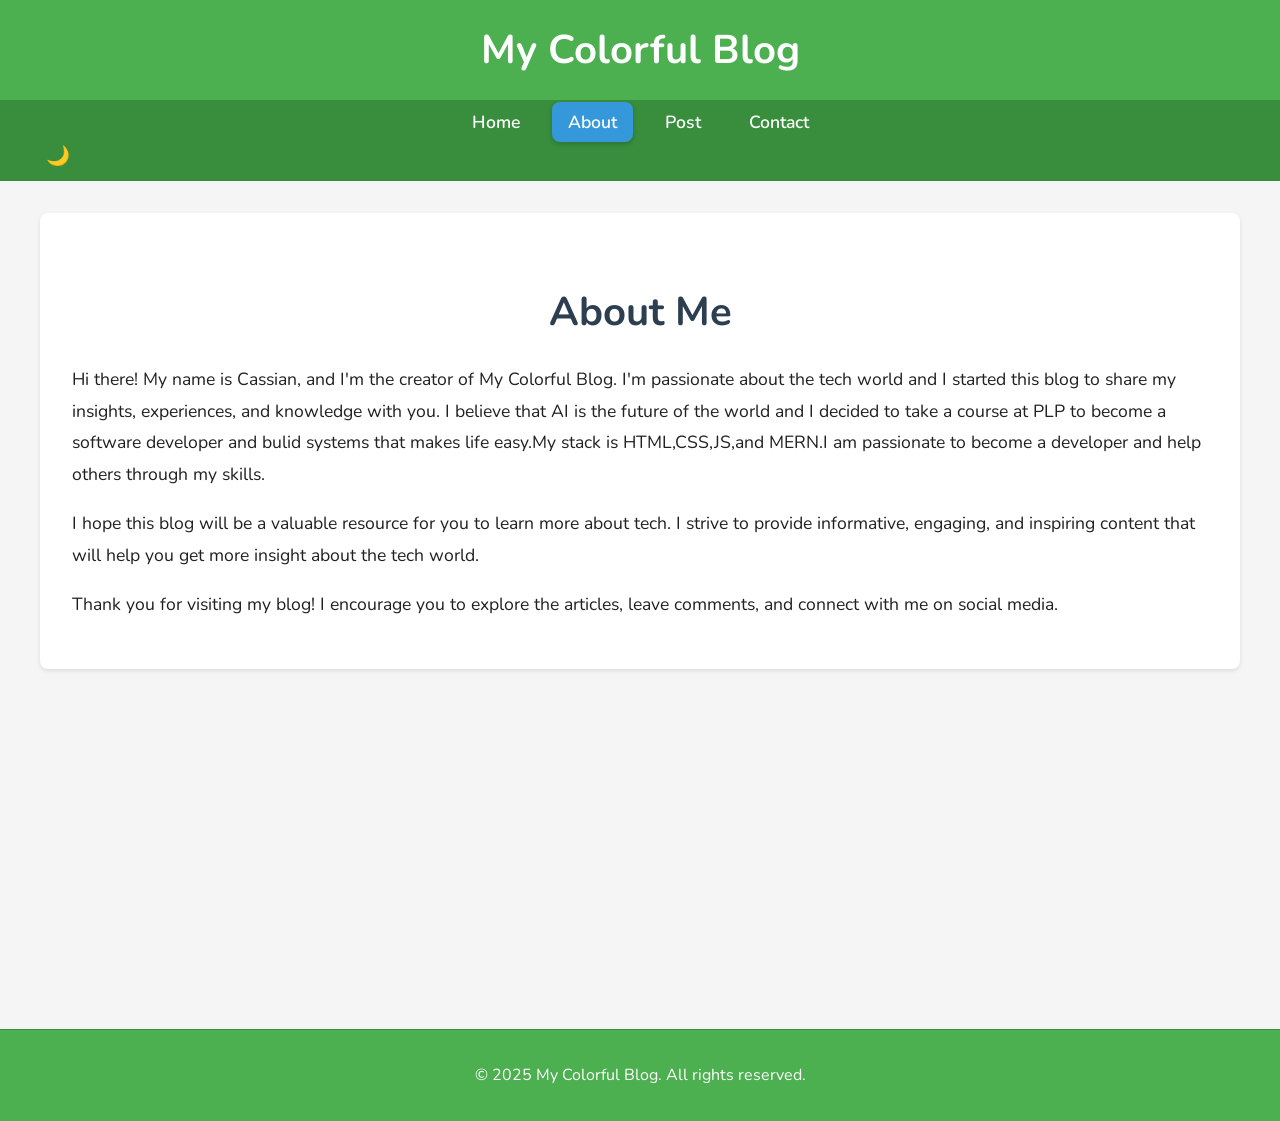
<file: about.html>
<!DOCTYPE html>
<html lang="en">
<head>
    <meta charset="UTF-8">
    <meta name="viewport" content="width=device-width, initial-scale=1.0">
    <title>About - My Colorful Blog</title>
    <link rel="preconnect" href="https://fonts.googleapis.com">
    <link rel="preconnect" href="https://fonts.gstatic.com" crossorigin>
    <link href="https://fonts.googleapis.com/css2?family=Nunito:wght@400;600;700&display=swap" rel="stylesheet">
    <link rel="stylesheet" href="styles.css">
</head>
<body>
    <header class="site-header">
        <div class="container">
            <h1 class="site-title">My Colorful Blog</h1>
        </div>
    </header>
    <nav class="site-navigation">
        <div class="container">
            <ul class="nav-menu">
                <li class="nav-item">
                    <a href="index.html" class="nav-link">Home</a>
                </li>
                <li class="nav-item">
                    <a href="about.html" class="nav-link active">About</a>
                </li>
                <li class="nav-item">
                    <a href="post.html" class="nav-link">Post</a>
                </li>
                <li class="nav-item">
                    <a href="contact.html" class="nav-link">Contact</a>
                </li>
            </ul>
            <button id="theme-toggle" class="theme-toggle">
                <span class="sun-icon">☀️</span>
                <span class="moon-icon">🌙</span>
            </button>
        </div>
    </nav>
    <main class="site-main">
        <div class="container">
             <section class="about-content main-content">
                <h2>About Me</h2>
                <p>
                    Hi there! My name is Cassian, and I'm the creator of My Colorful Blog.
                    I'm passionate about the tech world  and I started this blog to share
                    my insights, experiences, and knowledge with you.  I believe that AI is the future of the world and I decided to take a course at PLP to become a software developer and bulid systems that makes life easy.My stack is HTML,CSS,JS,and MERN.I am passionate to become a developer and help others through my skills.
                </p>
                <p>
                    I hope this blog will be a valuable resource for you to learn more about
                    tech.  I strive to provide informative, engaging, and inspiring
                    content that will help you get more insight about the tech world.
                </p>
                <p>
                    Thank you for visiting my blog! I encourage you to explore the articles,
                    leave comments, and connect with me on social media.
                </p>
            </section>
        </div>
    </main>
    <footer class="site-footer">
        <div class="container">
            <p>&copy; 2025 My Colorful Blog. All rights reserved.</p>
        </div>
    </footer>
    <script src="script.js"></script>
</body>
</html>
</file>
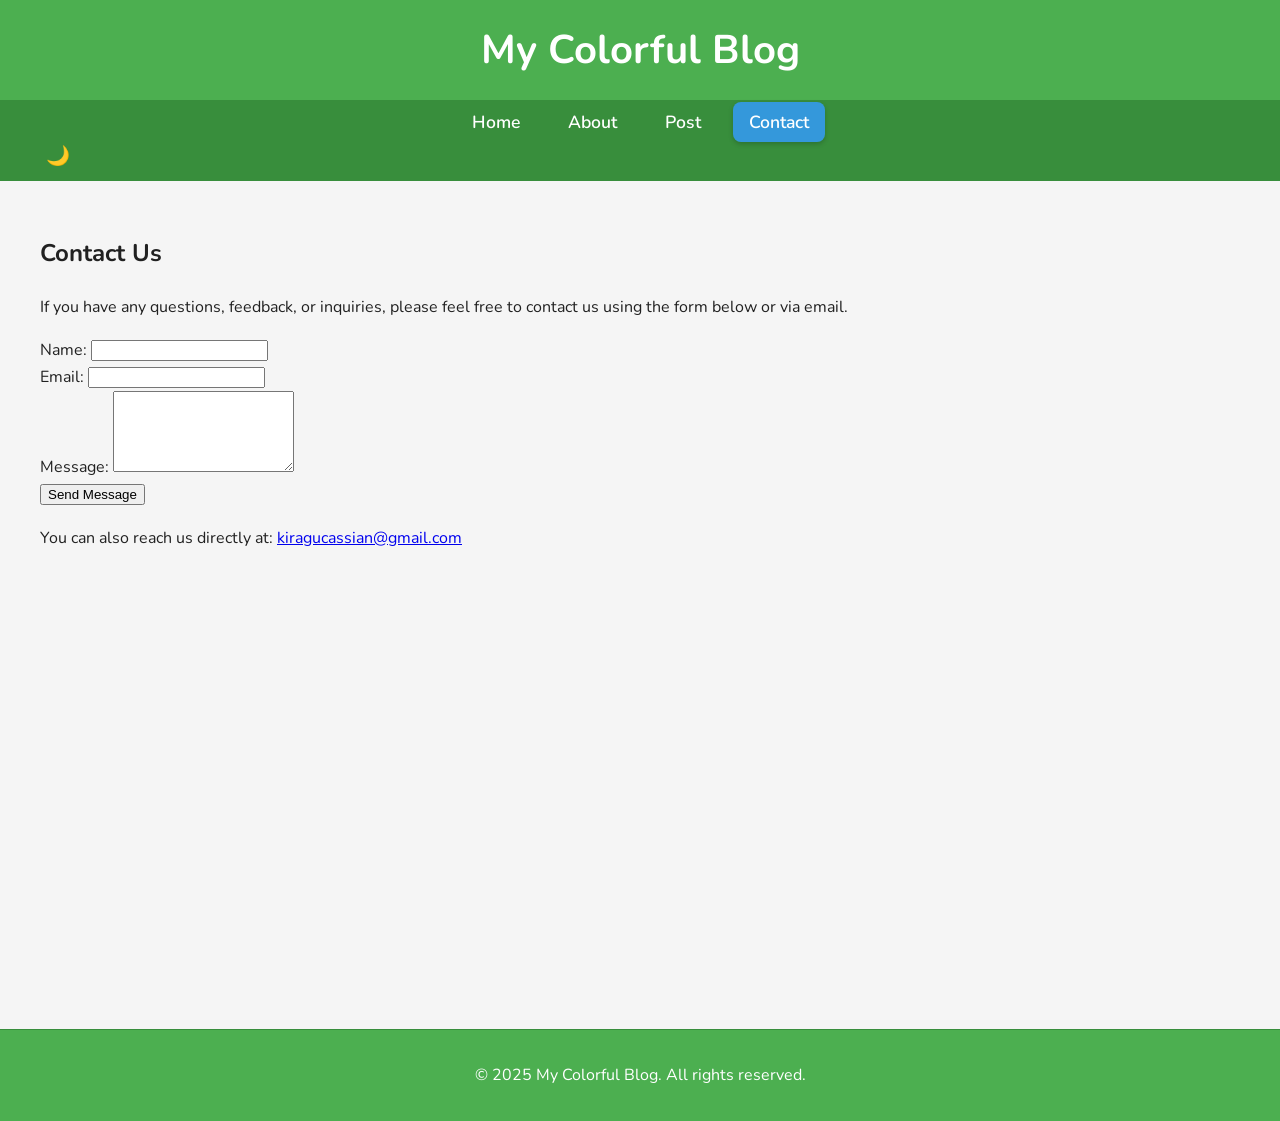
<file: contact.html>
<!DOCTYPE html>
<html lang="en">
<head>
    <meta charset="UTF-8">
    <meta name="viewport" content="width=device-width, initial-scale=1.0">
    <title>Contact - My Colorful Blog</title>
    <link rel="preconnect" href="https://fonts.googleapis.com">
    <link rel="preconnect" href="https://fonts.gstatic.com" crossorigin>
    <link href="https://fonts.googleapis.com/css2?family=Nunito:wght@400;600;700&display=swap" rel="stylesheet">
    <link rel="stylesheet" href="styles.css">
</head>
<body>
    <header class="site-header">
        <div class="container">
            <h1 class="site-title">My Colorful Blog</h1>
        </div>
    </header>
    <nav class="site-navigation">
        <div class="container">
            <ul class="nav-menu">
                <li class="nav-item">
                    <a href="index.html" class="nav-link">Home</a>
                </li>
                <li class="nav-item">
                    <a href="about.html" class="nav-link">About</a>
                </li>
                <li class="nav-item">
                    <a href="post.html" class="nav-link">Post</a>
                </li>
                <li class="nav-item">
                    <a href="contact.html" class="nav-link active">Contact</a>
                </li>
            </ul>
            <button id="theme-toggle" class="theme-toggle">
                <span class="sun-icon">☀️</span>
                <span class="moon-icon">🌙</span>
            </button>
        </div>
    </nav>
    <main class="site-main">
        <div class="container">
            <section class="contact-content main-content">
                <h2>Contact Us</h2>
                <p>
                    If you have any questions, feedback, or inquiries, please feel free to contact us using the form below or via email.
                </p>
                <form id="contact-form" class="contact-form">
                    <div class="form-group">
                        <label for="name">Name:</label>
                        <input type="text" id="name" name="name" required>
                    </div>
                    <div class="form-group">
                        <label for="email">Email:</label>
                        <input type="email" id="email" name="email" required>
                    </div>
                    <div class="form-group">
                        <label for="message">Message:</label>
                        <textarea id="message" name="message" rows="5" required></textarea>
                    </div>
                    <button type="submit" class="submit-button">Send Message</button>
                </form>
                <p>
                    You can also reach us directly at: <a href="mailto:info@mycolorfulblog.com">kiragucassian@gmail.com</a>
                </p>
            </section>
        </div>
    </main>
    <footer class="site-footer">
        <div class="container">
            <p>&copy; 2025 My Colorful Blog. All rights reserved.</p>
        </div>
    </footer>
    <script src="script.js"></script>
</body>
</html>
</file>
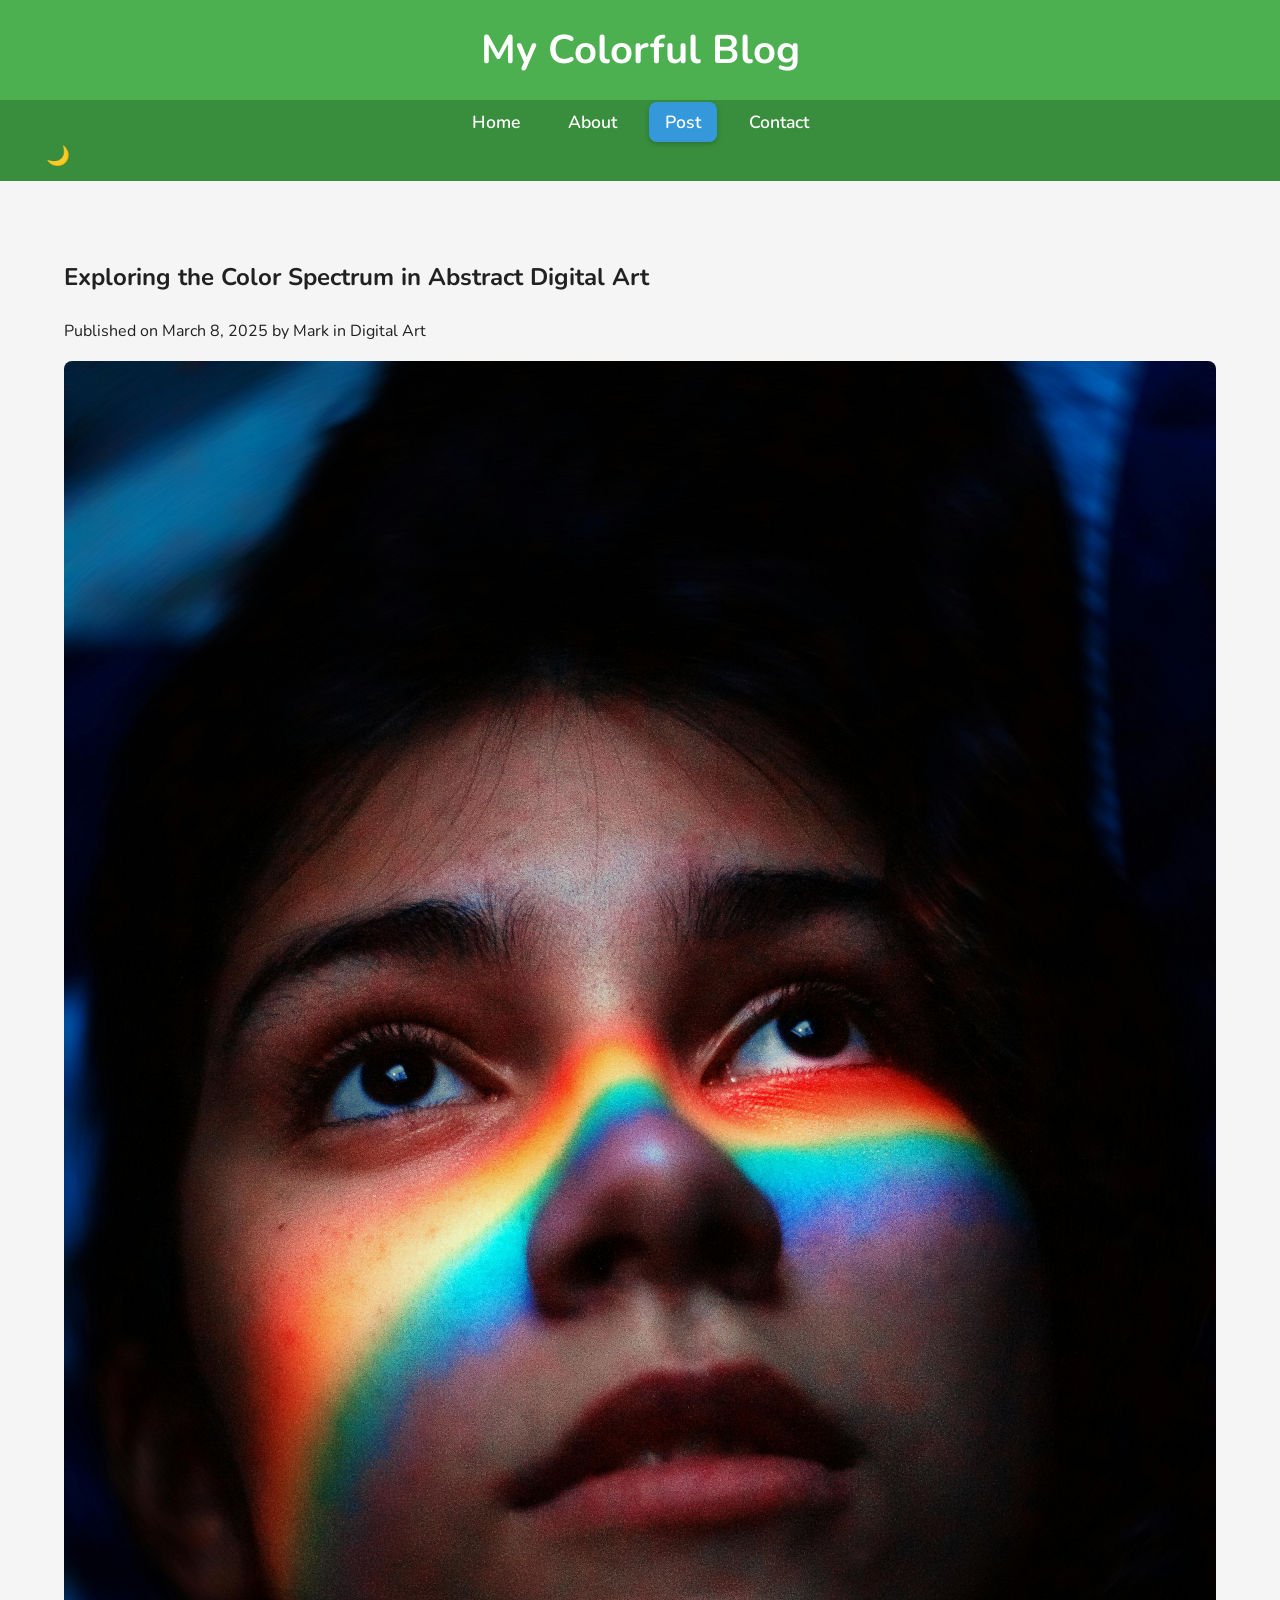
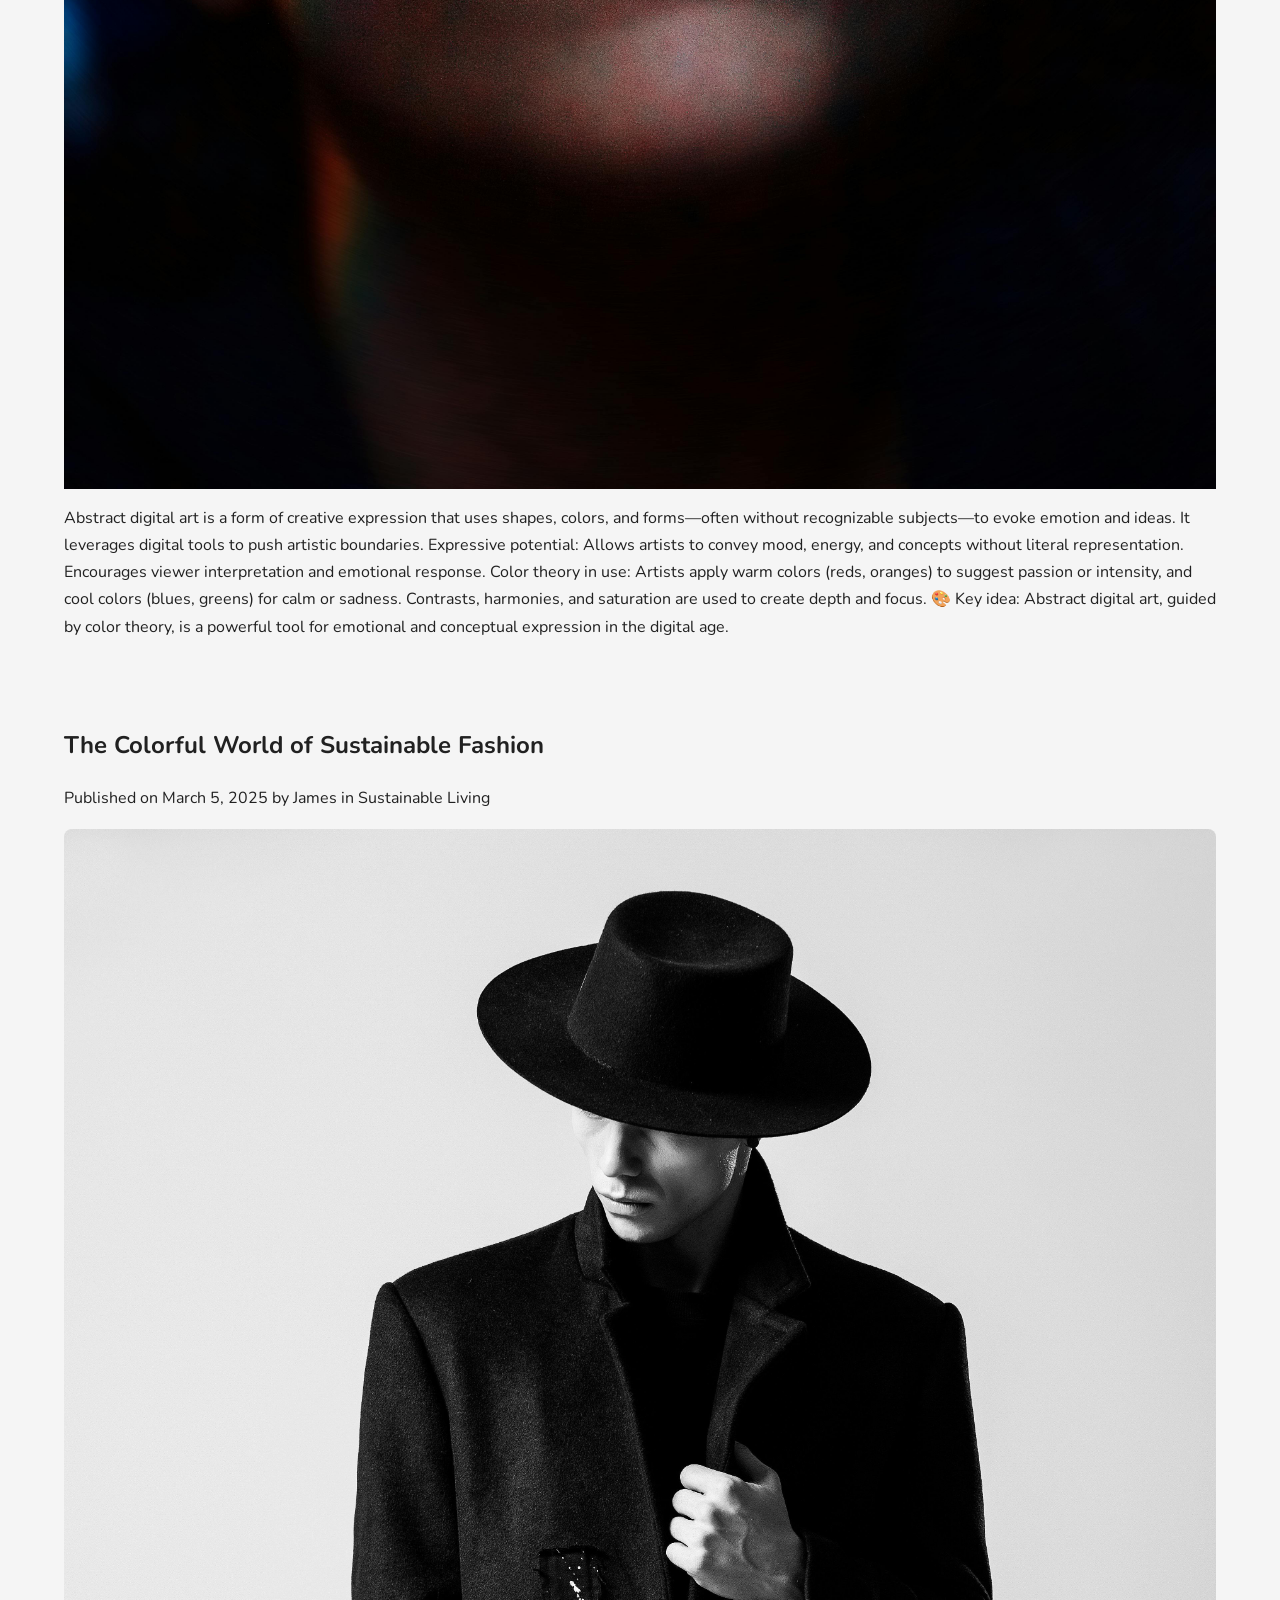
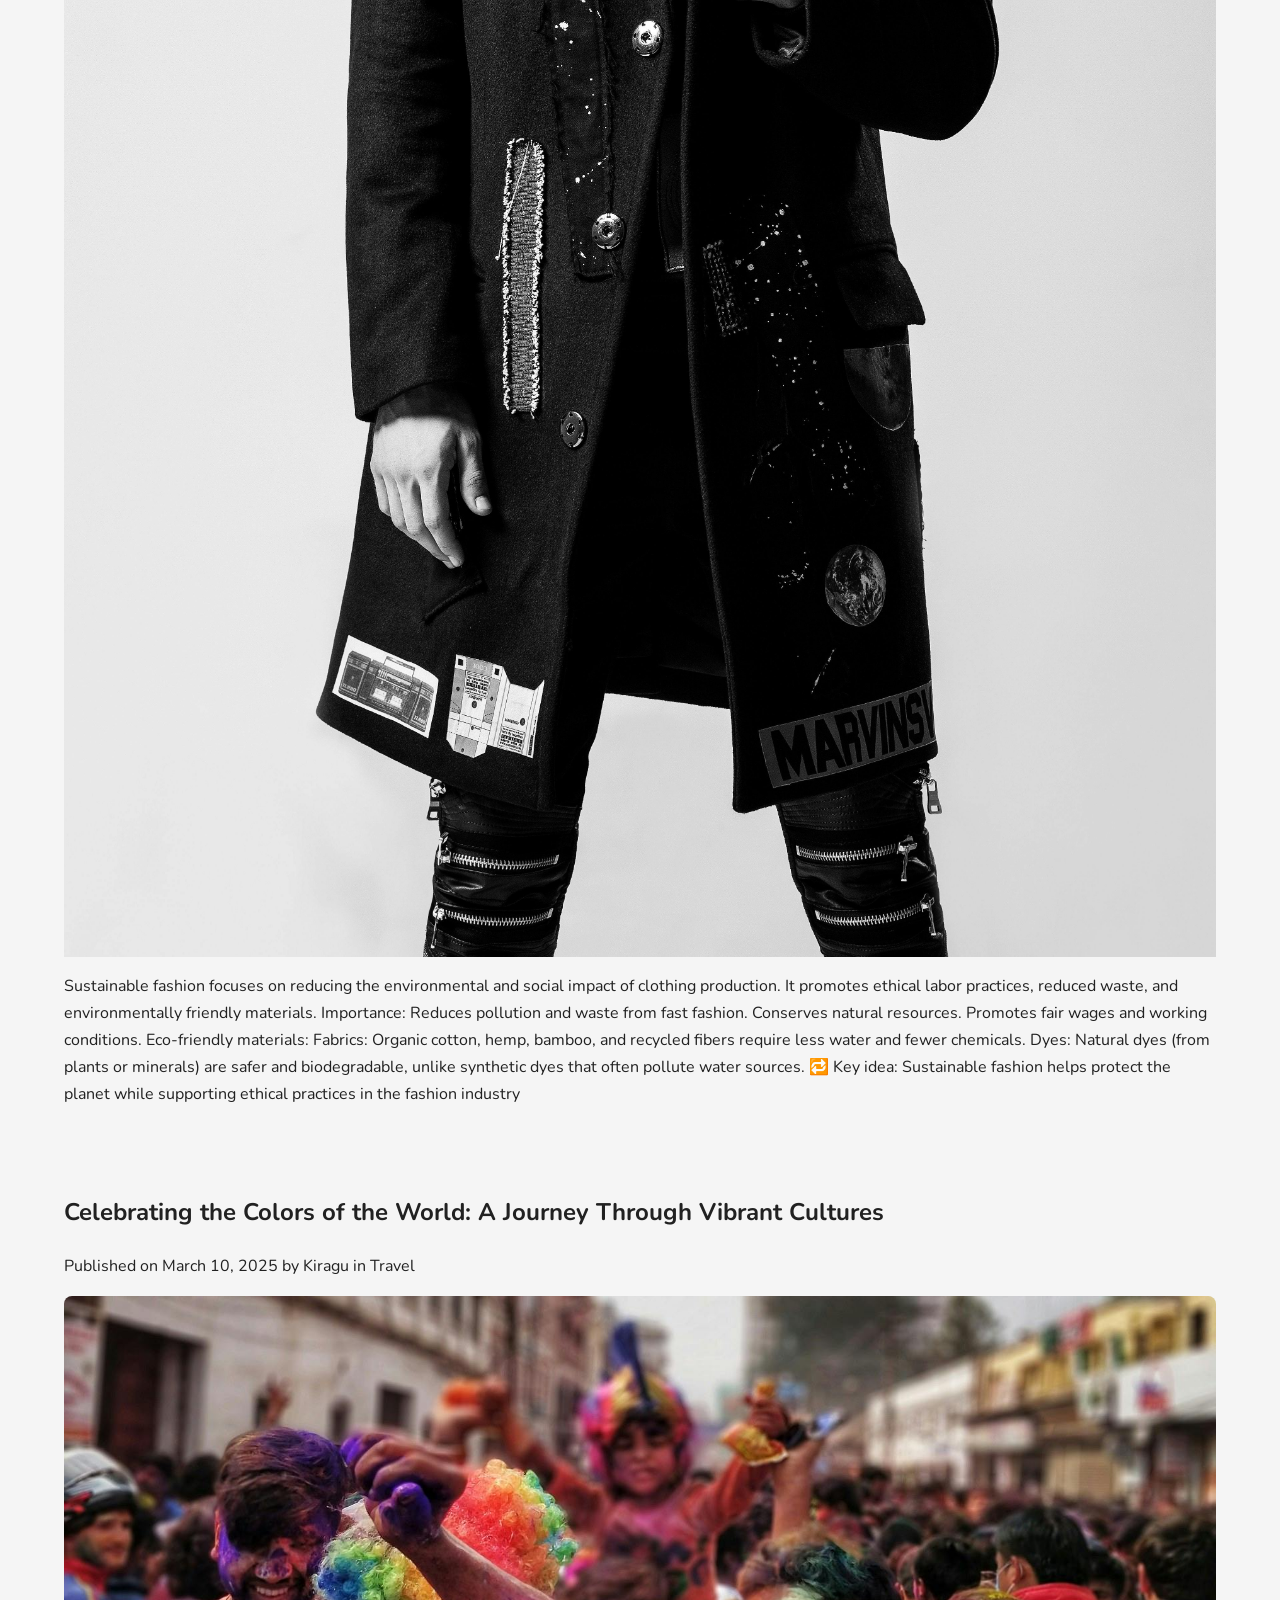
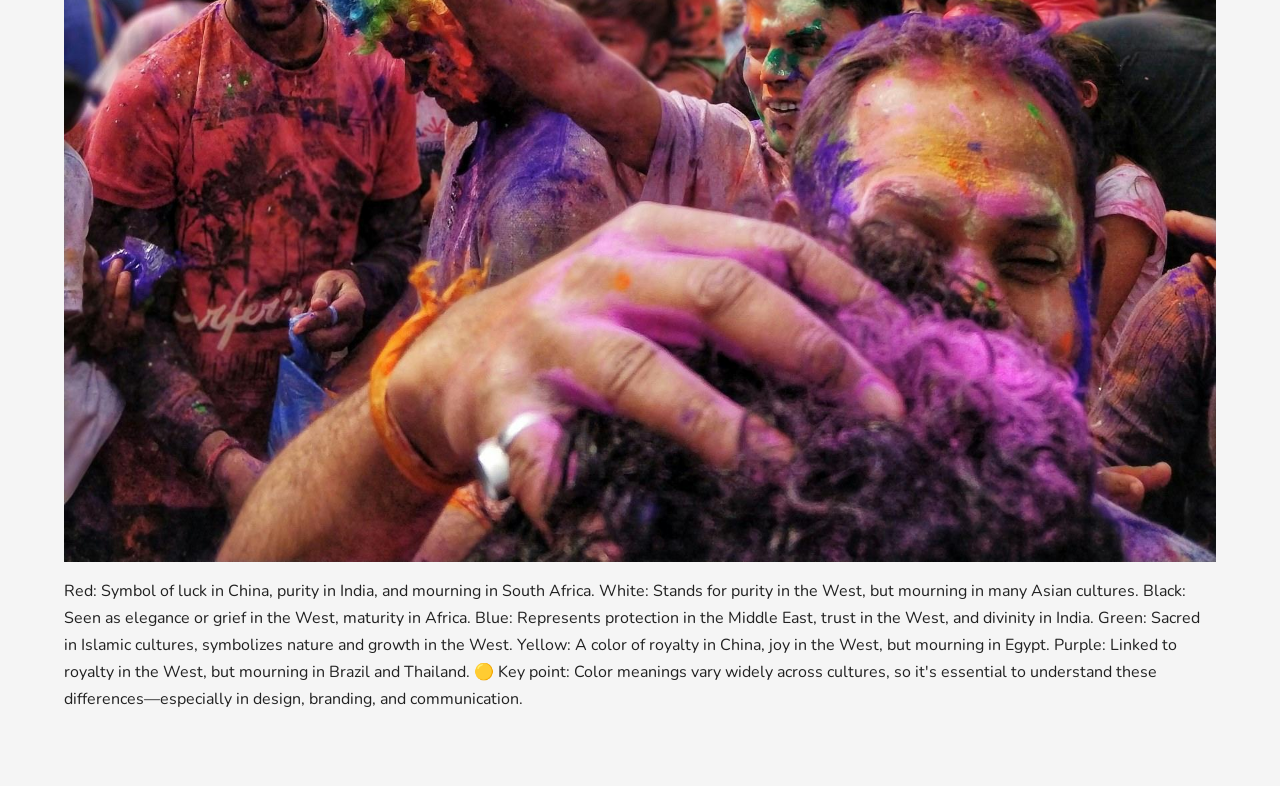
<file: post.html>
<!DOCTYPE html>
<html lang="en">
<head>
    <meta charset="UTF-8">
    <meta name="viewport" content="width=device-width, initial-scale=1.0">
    <title>Post - My Colorful Blog</title>
    <link rel="preconnect" href="https://fonts.googleapis.com">
    <link rel="preconnect" href="https://fonts.gstatic.com" crossorigin>
    <link href="https://fonts.googleapis.com/css2?family=Nunito:wght@400;600;700&display=swap" rel="stylesheet">
    <link rel="stylesheet" href="styles.css">
</head>
<body>
    <header class="site-header">
        <div class="container">
            <h1 class="site-title">My Colorful Blog</h1>
        </div>
    </header>
    <nav class="site-navigation">
        <div class="container">
            <ul class="nav-menu">
                <li class="nav-item">
                    <a href="index.html" class="nav-link">Home</a>
                </li>
                <li class="nav-item">
                    <a href="about.html" class="nav-link">About</a>
                </li>
                <li class="nav-item">
                    <a href="post.html" class="nav-link active">Post</a>
                </li>
                <li class="nav-item">
                    <a href="contact.html" class="nav-link">Contact</a>
                </li>
            </ul>
            <button id="theme-toggle" class="theme-toggle">
                <span class="sun-icon">☀️</span>
                <span class="moon-icon">🌙</span>
            </button>
        </div>
    </nav>
    <main class="site-main">
       <div class="container">
            <article class="post-content">
                <h2>Exploring the Color Spectrum in Abstract Digital Art</h2>
                <p class="post-meta">Published on March 8, 2025 by Mark in Digital Art</p>
                <img src="images/pexels-barcelos_fotos-1484908-2859616.jpg" alt="Vibrant abstract digital painting" class="post-image">
                <p>
                    Abstract digital art is a form of creative expression that uses shapes, colors, and forms—often without recognizable subjects—to evoke emotion and ideas. It leverages digital tools to push artistic boundaries.

Expressive potential:

Allows artists to convey mood, energy, and concepts without literal representation.

Encourages viewer interpretation and emotional response.

Color theory in use:

Artists apply warm colors (reds, oranges) to suggest passion or intensity, and cool colors (blues, greens) for calm or sadness.

Contrasts, harmonies, and saturation are used to create depth and focus.

🎨 Key idea: Abstract digital art, guided by color theory, is a powerful tool for emotional and conceptual expression in the digital age.
                </p>
                
            </article>

            <article class="post-content">
                <h2>The Colorful World of Sustainable Fashion</h2>
                <p class="post-meta">Published on March 5, 2025 by James in Sustainable Living</p>
                <img src="images/pexels-pixabay-157675.jpg" alt="Person wearing brightly colored clothing from recycled materials" class="post-image">
                <p>
                    Sustainable fashion focuses on reducing the environmental and social impact of clothing production. It promotes ethical labor practices, reduced waste, and environmentally friendly materials.

Importance:

Reduces pollution and waste from fast fashion.

Conserves natural resources.

Promotes fair wages and working conditions.

Eco-friendly materials:

Fabrics: Organic cotton, hemp, bamboo, and recycled fibers require less water and fewer chemicals.

Dyes: Natural dyes (from plants or minerals) are safer and biodegradable, unlike synthetic dyes that often pollute water sources.

🔁 Key idea: Sustainable fashion helps protect the planet while supporting ethical practices in the fashion industry
                </p>
            </article>

            <article class="post-content">
                <h2>Celebrating the Colors of the World: A Journey Through Vibrant Cultures</h2>
                <p class="post-meta">Published on March 10, 2025 by Kiragu in Travel</p>
                <img src='images/pexels-sahil-prajapati-178989-974320.jpg' alt="Colorful market in Marrakech, Morocco" class="post-image">
                <p>
                   Red: Symbol of luck in China, purity in India, and mourning in South Africa.

White: Stands for purity in the West, but mourning in many Asian cultures.

Black: Seen as elegance or grief in the West, maturity in Africa.

Blue: Represents protection in the Middle East, trust in the West, and divinity in India.

Green: Sacred in Islamic cultures, symbolizes nature and growth in the West.

Yellow: A color of royalty in China, joy in the West, but mourning in Egypt.

Purple: Linked to royalty in the West, but mourning in Brazil and Thailand.

🟡 Key point: Color meanings vary widely across cultures, so it's essential to understand these differences—especially in design, branding, and communication.
                </p>
            </article>
        </div>
    </footer>
    <script src="script.js"></script>
</body>
</html>
</file>
<file: styles.css>
:root {
    --primary-color: #4CAF50;  /* Green */
    --primary-dark: #388E3C;
    --secondary-color: #FFC107;  /* Amber */
    --secondary-dark: #FF8F00;
    --background-color: #F5F5F5;  /* Off-White */
    --text-color: #212121;       /* Very Dark Gray */
    --heading-color: #2C3E50;    /* Dark Blue Gray */
    --accent-color: #3498DB;       /* Blue */
    --light-gray: #EEEEEE;
    --dark-gray: #757575;
    --danger-color: #dc3545;
    --warning-color: #f0ad4e;
    --success-color: #28a745;
    --info-color: #17a2b8;
    --border-radius: 8px;
    --box-shadow: 0 2px 4px rgba(0, 0, 0, 0.1);
    --transition: all 0.3s ease;
    --font-family: 'Nunito', sans-serif;
}

[data-theme="dark"] {
    --primary-color: #64DD17; /* Light Green */
    --primary-dark: #4CAF50;
    --secondary-color: #FFD740;  /* Light Amber */
    --secondary-dark: #FFC107;
    --background-color: #303030;  /* Very Dark Gray */
    --text-color: #EEEEEE;       /* Off-White */
    --heading-color: #FFFFFF;    /* White */
    --accent-color: #90CAF9;       /* Light Blue */
     --light-gray: #424242;
    --dark-gray: #BDBDBD;
    --danger-color: #f44336;
    --warning-color: #ffb74d;
    --success-color: #4caf50;
    --info-color: #4dd0e1;
}

body {
    font-family: var(--font-family);
    margin: 0;
    padding: 0;
    background-color: var(--background-color);
    color: var(--text-color);
    line-height: 1.7;
}

.container {
    max-width: 1200px;
    margin: 0 auto;
    padding: 0 20px;
}

.site-header {
    background-color: var(--primary-color);
    color: white;
    padding: 1rem 0;
    text-align: center;
     box-shadow: var(--box-shadow);
}

.site-title {
    margin: 0;
    font-size: 2.5rem;
    font-weight: 700;
}

.site-navigation {
    background-color: var(--primary-dark);
    color: white;
    padding: 0.5rem 0;
}

.nav-menu {
    list-style: none;
    display: flex;
    justify-content: center;
    margin: 0;
    padding: 0;
    gap: 1rem;
}

.nav-item {
    margin: 0;
}

.nav-link {
    color: white;
    text-decoration: none;
    font-size: 1.1rem;
    font-weight: 600;
    padding: 0.5rem 1rem;
    border-radius: var(--border-radius);
    transition: var(--transition);
}

.nav-link:hover,
.nav-link.active {
    background-color: var(--accent-color);
    box-shadow: 0 2px 5px rgba(0, 0, 0, 0.2);
}

.site-main {
    padding: 2rem 0;
    min-height: 80vh;
}

.featured-post {
    margin-bottom: 2rem;
}

.post-card {
    background-color: white;
    border-radius: var(--border-radius);
    box-shadow: var(--box-shadow);
    overflow: hidden;
    transition: var(--transition);
}

.post-card:hover {
    transform: translateY(-5px);
    box-shadow: 0 4px 8px rgba(0, 0, 0, 0.1);
}

.post-image {
    width: 100%;
    height: auto;
    border-top-left-radius: var(--border-radius);
    border-top-right-radius: var(--border-radius);
    display: block;
}

.post-content {
    padding: 1.5rem;
}

.post-title {
    margin-top: 0;
    font-size: 2rem;
    color: var(--heading-color);
    margin-bottom: 1rem;
}

.post-excerpt {
    color: var(--text-color);
    font-size: 1.1rem;
    line-height: 1.7;
    margin-bottom: 1.5rem;
}

.read-more-link {
    display: inline-block;
    background-color: var(--accent-color);
    color: white;
    padding: 0.8rem 1.5rem;
    border-radius: var(--border-radius);
    text-decoration: none;
    font-size: 1.1rem;
    transition: var(--transition);
}

.read-more-link:hover {
    background-color: var(--primary-color);
    box-shadow: 0 2px 5px rgba(0, 0, 0, 0.2);
}

.section-title {
    font-size: 2rem;
    margin-bottom: 1.5rem;
    text-align: center;
    color: var(--heading-color);
}

.post-grid {
    display: grid;
    grid-template-columns: repeat(auto-fit, minmax(300px, 1fr));
    gap: 2rem;
    margin-top: 1rem;
}

.site-footer {
    background-color: var(--primary-color);
    color: white;
    padding: 1rem 0;
    text-align: center;
    margin-top: 4rem;
    border-top: 1px solid var(--primary-dark);
}

.theme-toggle {
    background-color: transparent;
    border: none;
    color: white;
    font-size: 1.2rem;
    cursor: pointer;
    padding: 0.5rem;
    display: flex;
    align-items: center;
    gap: 0.5rem;
    transition: var(--transition);
}

.theme-toggle:hover {
    opacity: 0.8;
}

.theme-toggle span {
    display: inline-flex;
    align-items: center;
    justify-content: center;
    height: 1em;
    width: 1em;
}

.sun-icon {
    display: none;
}

.moon-icon {
    display: inline-flex;
}

[data-theme="dark"] .sun-icon {
    display: inline-flex;
}

[data-theme="dark"] .moon-icon {
    display: none;
}

.about-content {
    background-color: white;
    padding: 2rem;
    border-radius: var(--border-radius);
    box-shadow: var(--box-shadow);
    margin-bottom: 2rem;
}

.about-content h2 {
    font-size: 2.5rem;
    margin-bottom: 1rem;
    color: var(--heading-color);
    text-align: center;
}

.about-content p {
    font-size: 1.1rem;
    line-height: 1.8;
    color: var(--text-color);
    margin-bottom: 1rem;
}


/* Responsive Styles */
@media (max-width: 768px) {
    .nav-menu {
        flex-direction: column;
        text-align: center;
    }

    .nav-item {
        margin: 0.5rem 0;
    }

    .post-grid {
        grid-template-columns: 1fr;
    }

    .container{
        padding: 0 1rem;
    }
}
</file>
